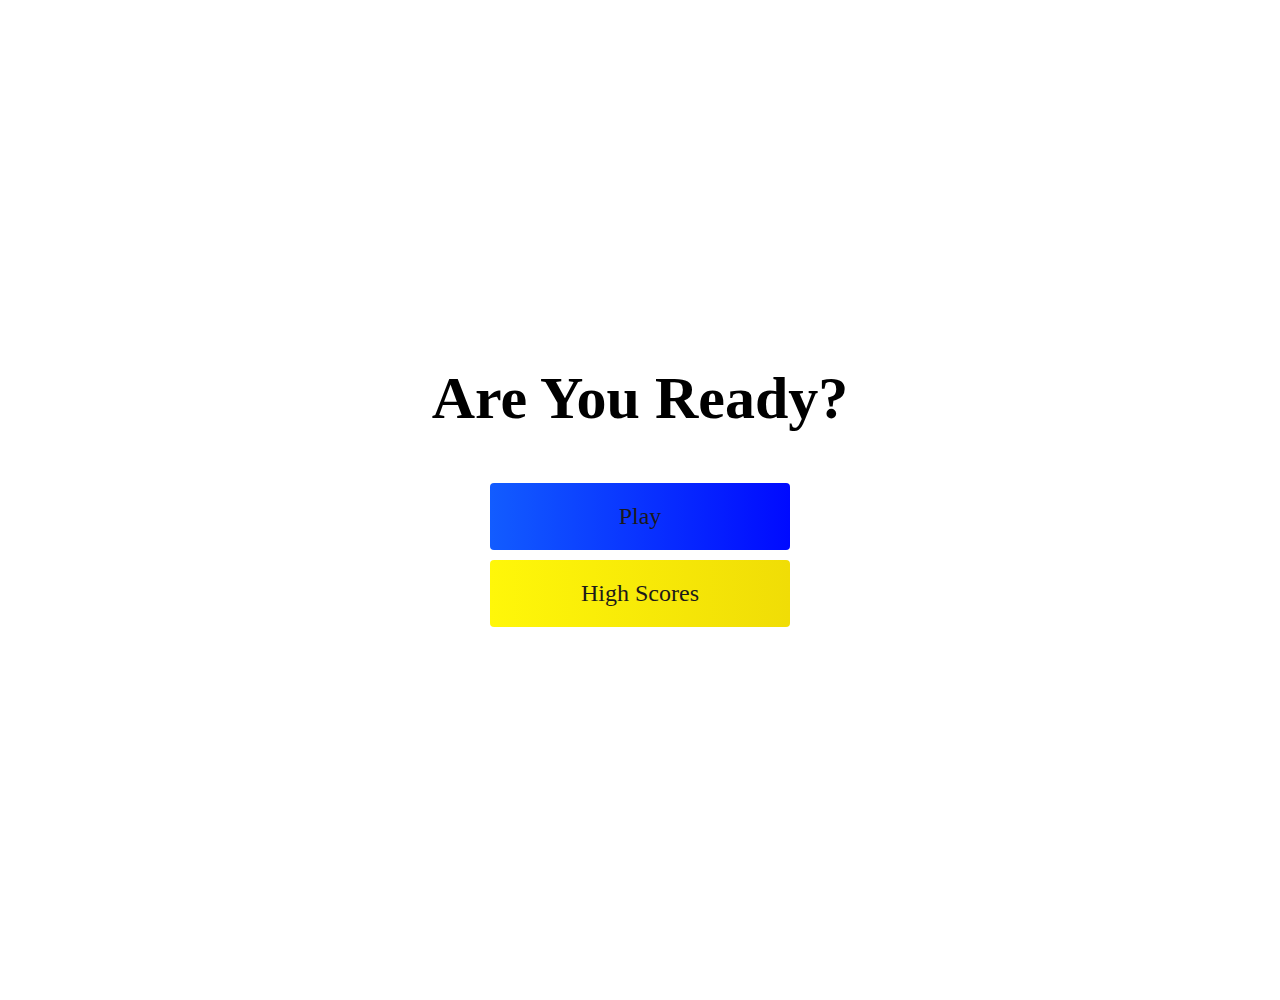
<file: index.html>
<html>
<!DOCTYPE html>
<html lang="en">

<head>
    <meta charset="UTF-8">
    <meta http-equiv="X-UA-Compatible" content="IE=edge">
    <meta name="viewport" content="width=device-width, initial-scale=1.0">
    <title>Quiz</title>
    <link rel="stylesheet" href="style.css">
</head>

<body>
    <div class="container">
        <div id="home" class="flex-column flex-center">
            <h1>Are You Ready?</h1>
            <a href="game.html" class="btn">Play</a>
            <a href="highscores.html" id="highscore-btn" class="btn">High Scores</a>
        </div>
    </div>
</body>

</html>
</file>
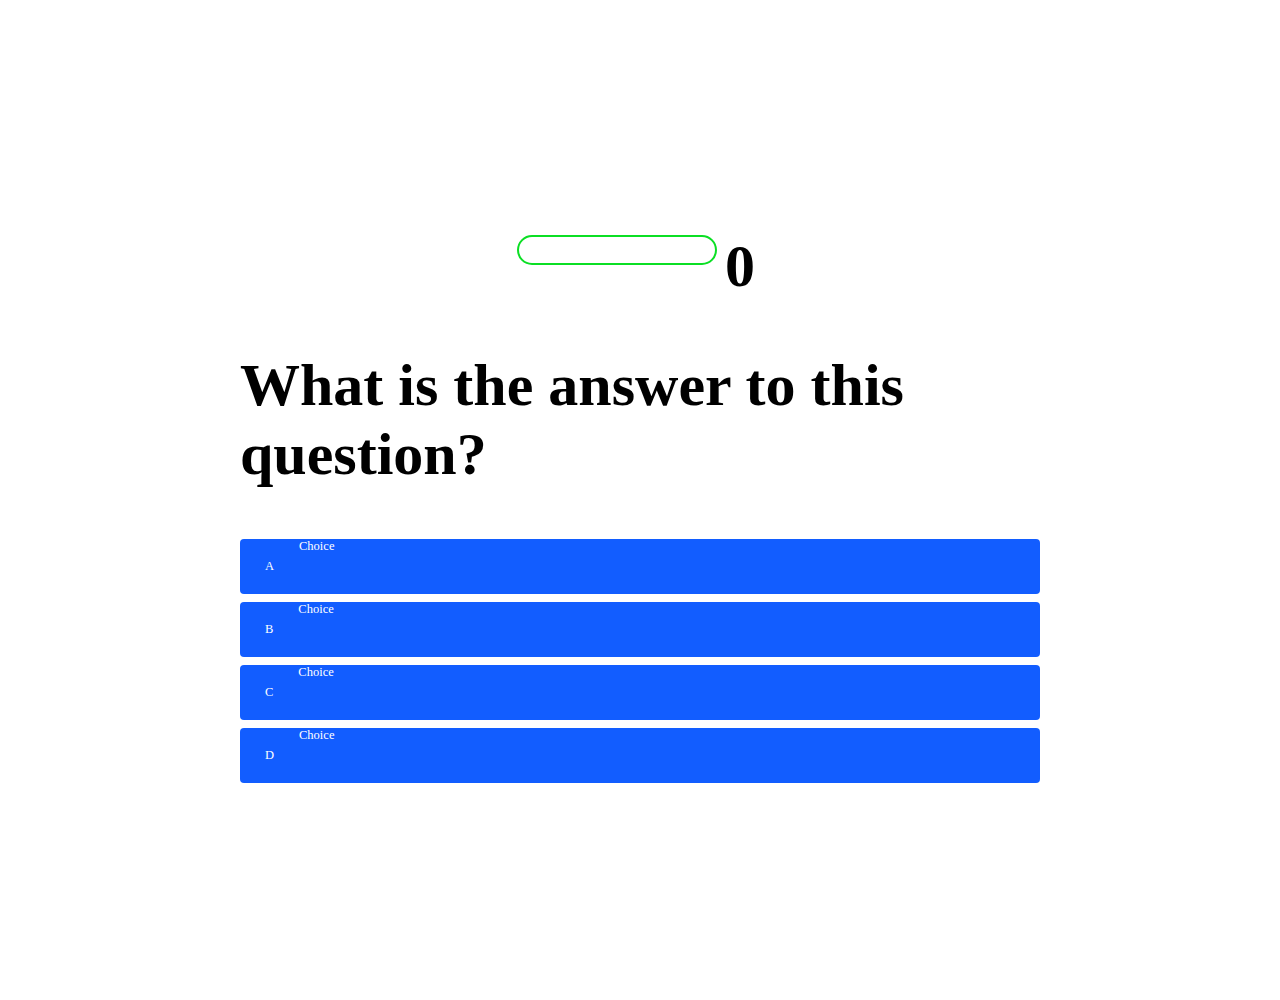
<file: game.html>
<!DOCTYPE html>
<html lang="en">

<head>
    <meta charset="UTF-8">
    <meta http-equiv="X-UA-Compatible" content="IE=edge">
    <meta name="viewport" content="width=device-width, initial-scale=1.0">
    <title>Quiz Page</title>
    <link rel="stylesheet" href="style.css">
    <link rel="stylesheet" href="game.css">
</head>


<body>
    <script src="game.js"></script>
    <div class="container">
        <div id="game" class="justify-center flex-column">
            <div id="hud">
                <div class="hud-item">
                    <p id="progressText" class="hud=prefix">
                        Question
                    </p>
                    <div id="progressBar">
                        <div id="progressBarFull"></div>
                    </div>
                </div>
                <div class="hud-item">
                    <p class="hud-prefix">
                        Score
                    </p>
                    <h1 class="hud-main-text" id="score">
                        0
                    </h1>
                </div>
            </div>
            <h1 id="question">What is the answer to this question?</h1>
            <div class="choice-container">
                <p class="choice-prefix">A</p>
                <p class="choice=text" date-number="1">Choice</p>
            </div>
            <div class="choice-container">
                <p class="choice-prefix">B</p>
                <p class="choice=text" date-number="2">Choice</p>
            </div>
            <div class="choice-container">
                <p class="choice-prefix">C</p>
                <p class="choice=text" date-number="3">Choice</p>
            </div>
            <div class="choice-container">
                <p class="choice-prefix">D</p>
                <p class="choice=text" date-number="4">Choice</p>
            </div>
        </div>
    </div>
</body>

</html>
</file>
<file: style.css>
:body {
     background-color: #FFF (29, 26, 26)
}

* {
    box-sizing: border-box;
    margin: 0;
    padding: 0;
    font-size: 62.5%;
}

h1 {
    font-size: 6rem;
    color: black;
    margin-bottom: 5rem;
}

h2 {
    font-size: 4rem;
    margin-bottom: 4rem;
}

.container {
    width: 100vw;
    height: 1000px;
    display: flex;
    justify-content: center;
    align-items: center; 
    max-width: 80rem;
    margin: 0 auto;
    padding: 2rem;
    }

.flex-column {
    display: flex;
    flex-direction: column;
    }

.flex-center {
        justify-content: center;
        align-items: center;
    }

.justify-center {
        justify-content: center;
        align-items: center;
    }

.text-center {
    text-align: center;
}

.hidden {
    display: none;
} 

.btn {
    font-size: 2.4rem;
    padding: 2rem 0;
    width: 30rem;
    text-align: center;
    margin-bottom: 1rem;
    text-decoration: none;
    color: rgb(28, 26, 26);
    background: linear-gradient(90deg, rgb(18, 92, 255) 0%, rgb(0, 10, 255)100%);
    border-radius: 4px;
}



.btn:hover {
    cursor:pointer;
    box-shadow: 0 0.4rem 0 rgba(8, 114, 244, 0.6);
    transition: transform 150ms;
    transform: scale(1.03);
}

#highscore-btn {
    background: linear-gradient(90deg, rgb(255, 247, 9) 0%, rgb(240, 
    221, 6)100%);
}

#highscore-btn:hover {
    box-shadow: 0 0.4rem 1.4rem 0 rgba(255,255,0,0.5);
}
</file>
<file: game.css>
body {
    color: #fff;
}

.choice-container {
    display: flex;
    margin-bottom: 0.8rem;
    width: 100%;
    border-radius: 4px;
    background: rgb(18, 93, 255);
    font-size: 2rem;
    min-width: 80rem;
}

.choice-container:hover {
    cursor: pointer;
    box-shadow: 0 0.4rem 1.4rem 0 rgba(6, 103, 247, 0.5);
    transform: transform 100ms;
}

.choice-prefix {
    padding: 2rem 2.5rem;
    color: white;
}

.choice-text {
    padding: 2rem;
    width: 100%
}

.correct {
    background: linear-gradient(172deg, rgba(11,223,36) 0%, rgba(41,232,111) 100%);
}

.incorrect {
    background: linear-gradient(32deg, rgba(230,29,29,1) 0%, rgba(224,11, 11, 1)
     100%);
}

/* Heads Up Display */
#hud {
    display: flex;
    justify-content: space-between;
}

.hud-prefix {
    text-align: center;
    font-size: 2rem;
}

.hud-main-text {
    text-align: center;
}

#progressBar {
    width: 20rem;
    height: 3rem;
    border: 0.2rem solid rgb(11,223,36);
    margin-top: 2rem;
    border-radius: 50px;
    overflow: hidden;
}


@media screen and (max-width: 768px) {
    .choice-container {
    min-width:40rem;
    }
}
</file>
